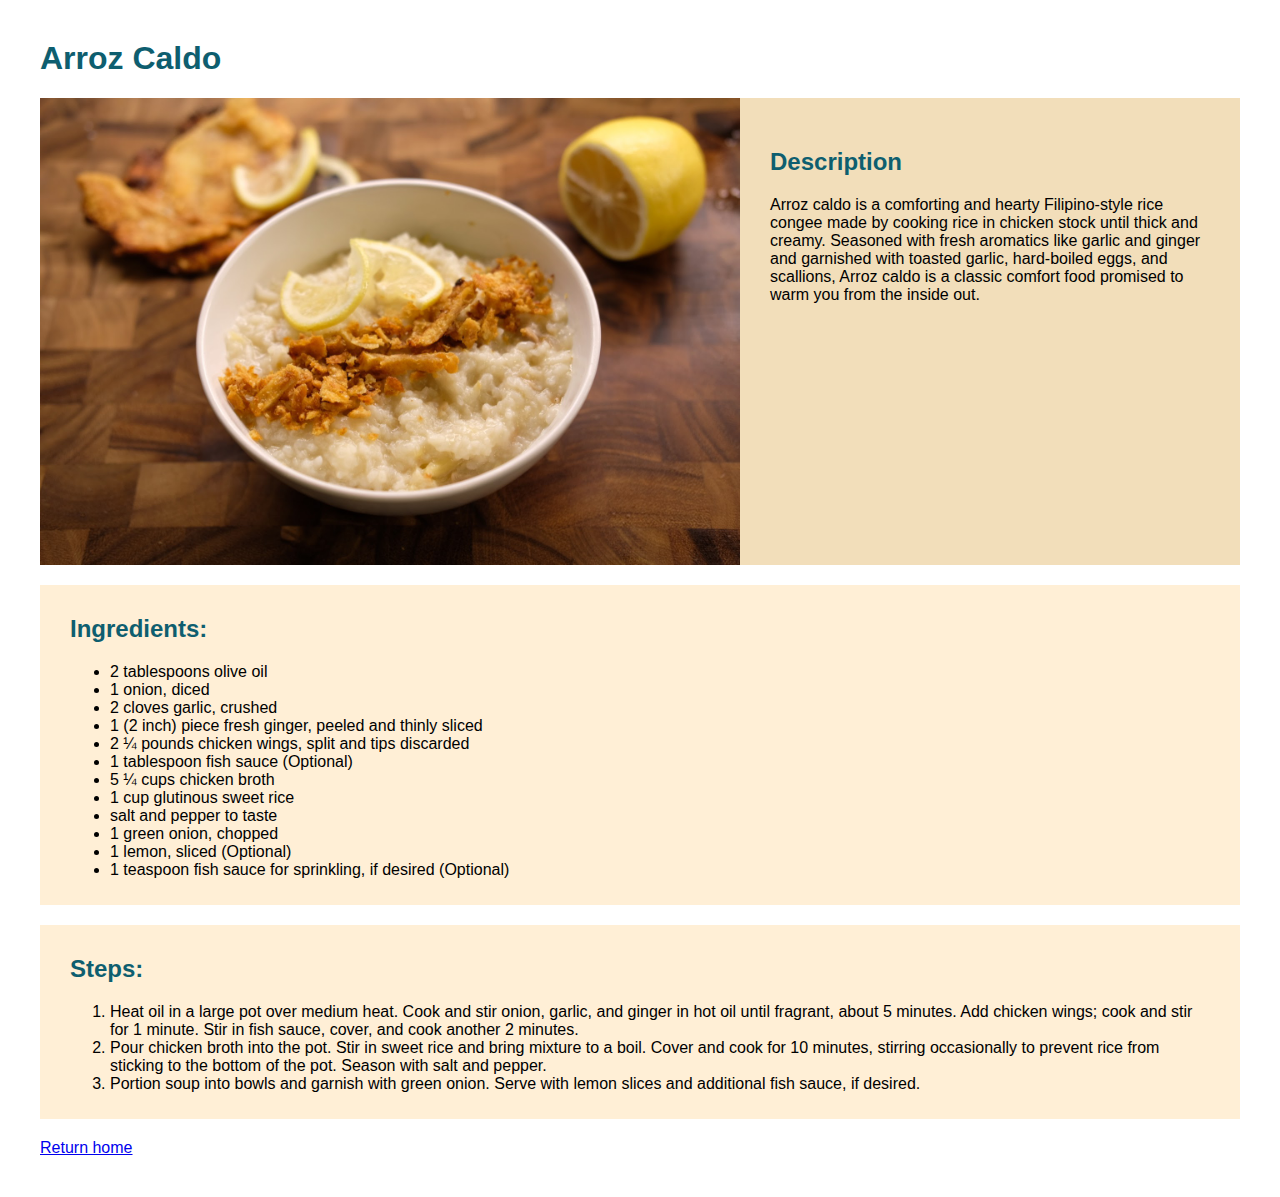
<file: recipes/arrozcaldo.html>
<!DOCTYPE html>
<html lang="en">
<head>
	<meta charset="UTF-8">
	<link rel="stylesheet" type="text/css" href="../style.css">
	<title>Arroz Caldo</title>
</head>
<body>
	<h1>Arroz Caldo</h1>
	<div class="grid-container">
		<img class="recipe-image" src="../img/arrozcaldo.jpg" alt="Arroz Caldo">
		<div class="description">
			<div class="text-container">
				<h2>Description</h2>
				<p>Arroz caldo is a comforting and hearty Filipino-style rice congee made by cooking rice in chicken stock until thick and creamy. Seasoned with fresh aromatics like garlic and ginger and garnished with toasted garlic, hard-boiled eggs, and scallions, Arroz caldo is a classic comfort food promised to warm you from the inside out.</p>
			</div>
		</div>
	</div>
	
	<div class="ingredients">
		<div class="text-container">
			<h2>Ingredients:</h2>
			<ul>
				<li>2 tablespoons olive oil</li>
				<li>1 onion, diced</li>
				<li>2 cloves garlic, crushed</li>
				<li>1 (2 inch) piece fresh ginger, peeled and thinly sliced</li>
				<li>2 ¼ pounds chicken wings, split and tips discarded</li>
				<li>1 tablespoon fish sauce (Optional)</li>
				<li>5 ¼ cups chicken broth</li>
				<li>1 cup glutinous sweet rice</li>
				<li>salt and pepper to taste</li>
				<li>1 green onion, chopped</li>
				<li>1 lemon, sliced (Optional)</li>
				<li>1 teaspoon fish sauce for sprinkling, if desired (Optional)</li>
			</ul>
		</div>
	</div>

	<div class="ingredients">
		<div class="text-container">
			<h2>Steps:</h2>
			<ol>
				<li>Heat oil in a large pot over medium heat. Cook and stir onion, garlic, and ginger in hot oil until fragrant, about 5 minutes. Add chicken wings; cook and stir for 1 minute. Stir in fish sauce, cover, and cook another 2 minutes.</li>
				<li>Pour chicken broth into the pot. Stir in sweet rice and bring mixture to a boil. Cover and cook for 10 minutes, stirring occasionally to prevent rice from sticking to the bottom of the pot. Season with salt and pepper.</li>
				<li>Portion soup into bowls and garnish with green onion. Serve with lemon slices and additional fish sauce, if desired.</li>
			</ol>
		</div>
	</div>

	<p><a href="../index.html">Return home</a></p>
</body>
</html>
</file>
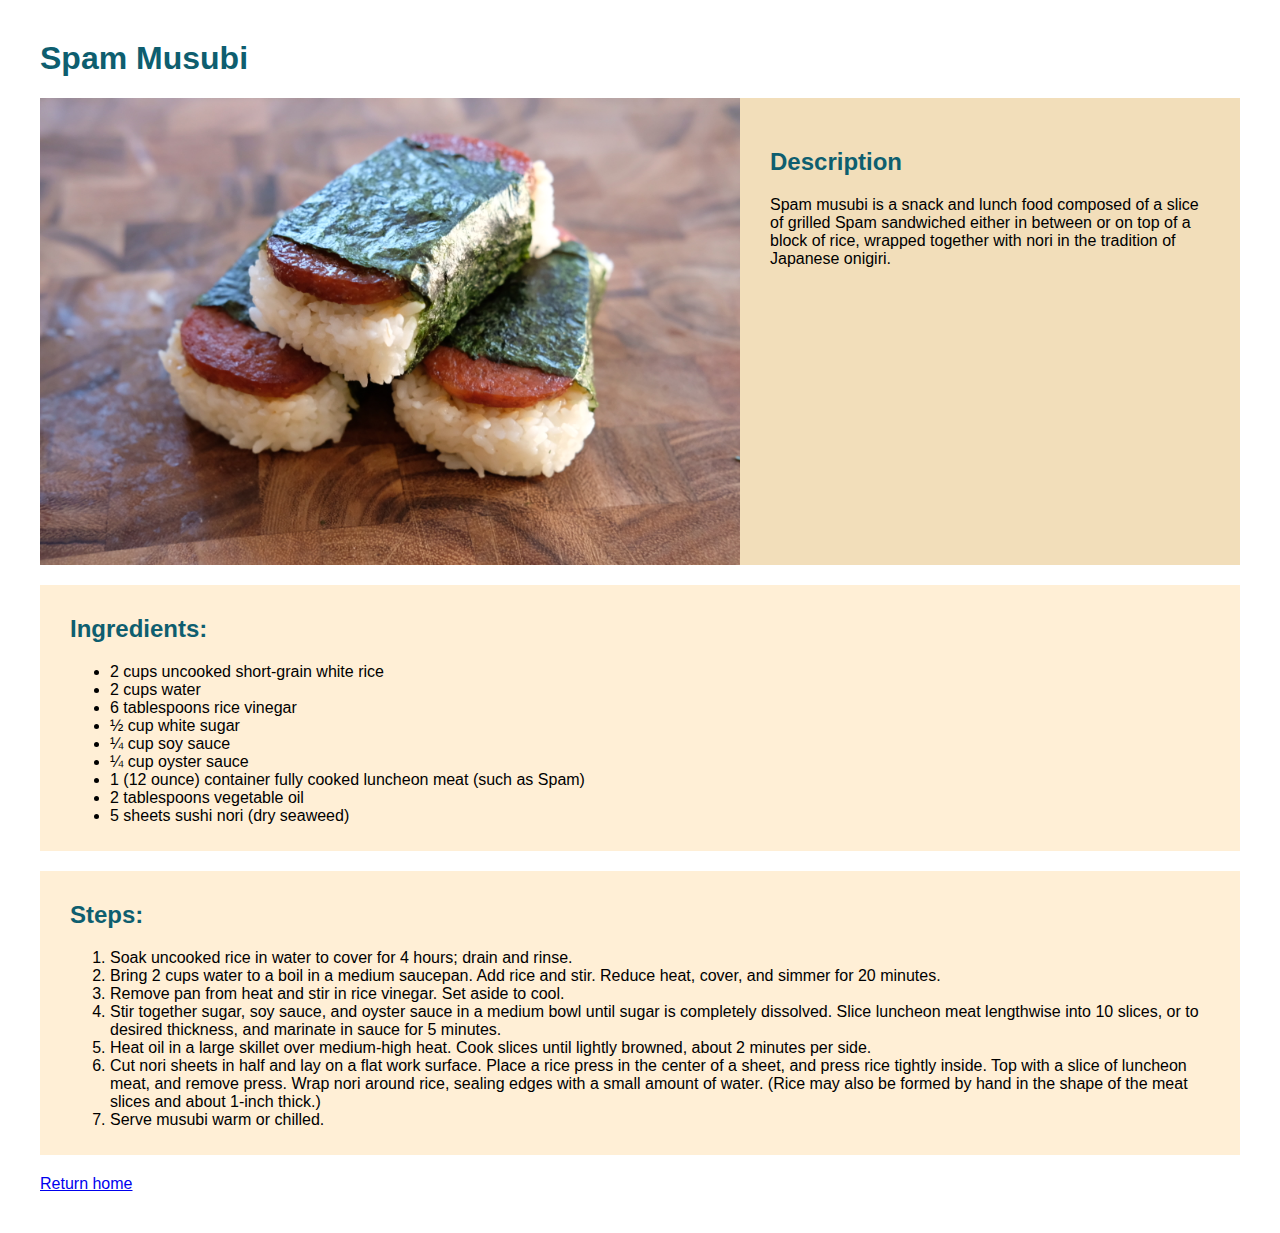
<file: recipes/spammusubi.html>
<!DOCTYPE html>
<html lang="en">
<head>
	<meta charset="UTF-8">
	<link rel="stylesheet" type="text/css" href="../style.css">
	<title>Spam Musubi</title>
</head>
<body>
	<h1>Spam Musubi</h1>
	<div class="grid-container">
		<img class="recipe-image" src="../img/spammusubi.jpg" alt="Spam musubi">
		<div class="description">
			<div class="text-container">
				<h2>Description</h2>
				<p>Spam musubi is a snack and lunch food composed of a slice of grilled Spam sandwiched either in between or on top of a block of rice, wrapped together with nori in the tradition of Japanese onigiri.</p>
			</div>
		</div>
	</div>
	
	<div class="ingredients">
		<div class="text-container">
			<h2>Ingredients:</h2>
			<ul>
				<li>2 cups uncooked short-grain white rice</li>
				<li>2 cups water</li>
				<li>6 tablespoons rice vinegar</li>
				<li>½ cup white sugar</li>
				<li>¼ cup soy sauce</li>
				<li>¼ cup oyster sauce</li>
				<li>1 (12 ounce) container fully cooked luncheon meat (such as Spam)</li>
				<li>2 tablespoons vegetable oil</li>
				<li>5 sheets sushi nori (dry seaweed)</li>
			</ul>
		</div>
	</div>

	<div class="ingredients">
		<div class="text-container">
			<h2>Steps:</h2>
			<ol>
				<li>Soak uncooked rice in water to cover for 4 hours; drain and rinse.</li>
				<li>Bring 2 cups water to a boil in a medium saucepan. Add rice and stir. Reduce heat, cover, and simmer for 20 minutes.</li>
				<li>Remove pan from heat and stir in rice vinegar. Set aside to cool.</li>
				<li>Stir together sugar, soy sauce, and oyster sauce in a medium bowl until sugar is completely dissolved. Slice luncheon meat lengthwise into 10 slices, or to desired thickness, and marinate in sauce for 5 minutes.</li>
				<li>Heat oil in a large skillet over medium-high heat. Cook slices until lightly browned, about 2 minutes per side.</li>
				<li>Cut nori sheets in half and lay on a flat work surface. Place a rice press in the center of a sheet, and press rice tightly inside. Top with a slice of luncheon meat, and remove press. Wrap nori around rice, sealing edges with a small amount of water. (Rice may also be formed by hand in the shape of the meat slices and about 1-inch thick.)</li>
				<li>Serve musubi warm or chilled.</li>
			</ol>
		</div>
	</div>

	<p><a href="../index.html">Return home</a></p>
</body>
</html>
</file>
<file: style.css>
body {
	font-family: Helvetica, Verdana, sans-serif;
	margin: 40px;
}

h2, h1 {
	color: #0E5E6F;
}

.recipes {
	padding: 20px;
	width: 425px;
	background-color: #F2DEBA;
	text-align: center;
}

.home-recipe-image {
	width: 350px;
}

.recipe-image {
	width: 700px;
	height: auto;
	float: left;
}

.grid-container {
	display: grid;
	grid-template-columns: auto auto;
}
.description {
	background-color: #F2DEBA;
}

.ingredients {
	background-color: #FFEFD6;
}

.text-container {
	margin: 20px;
	padding: 10px;
}
</file>
